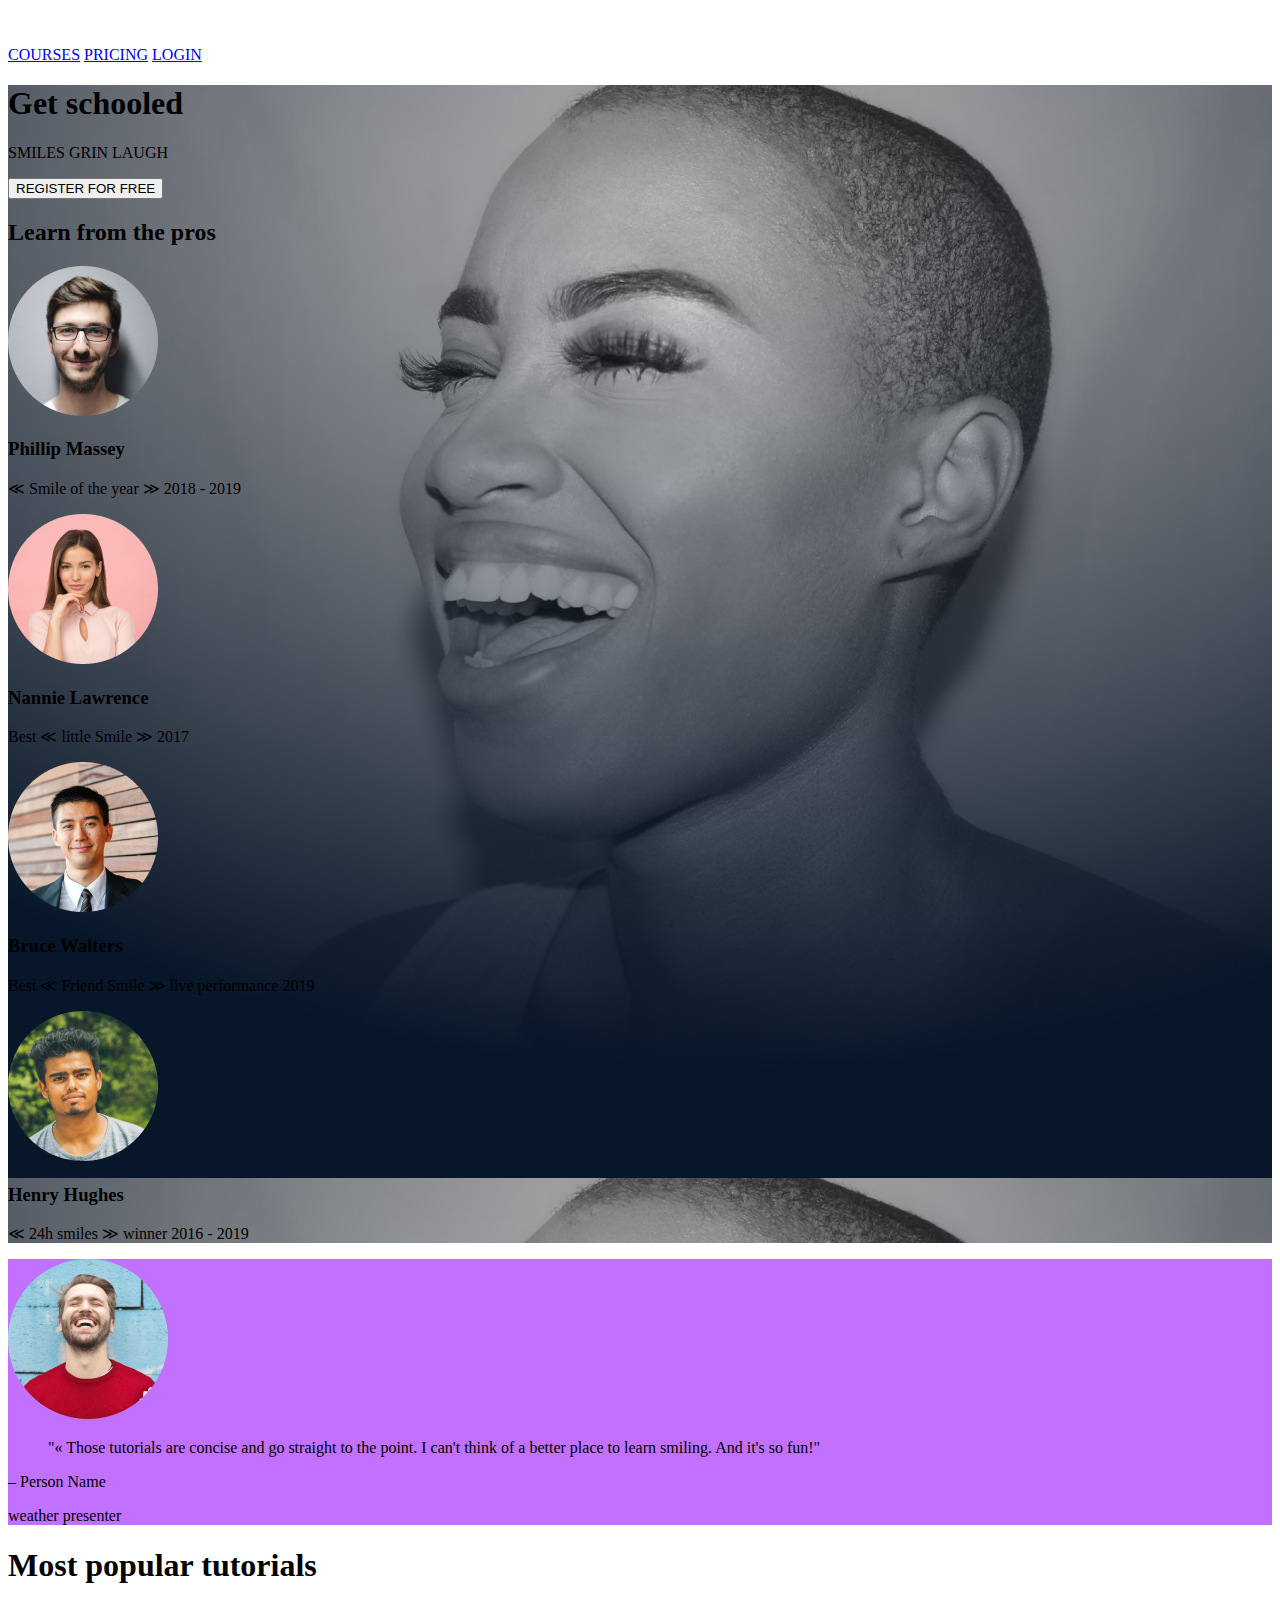
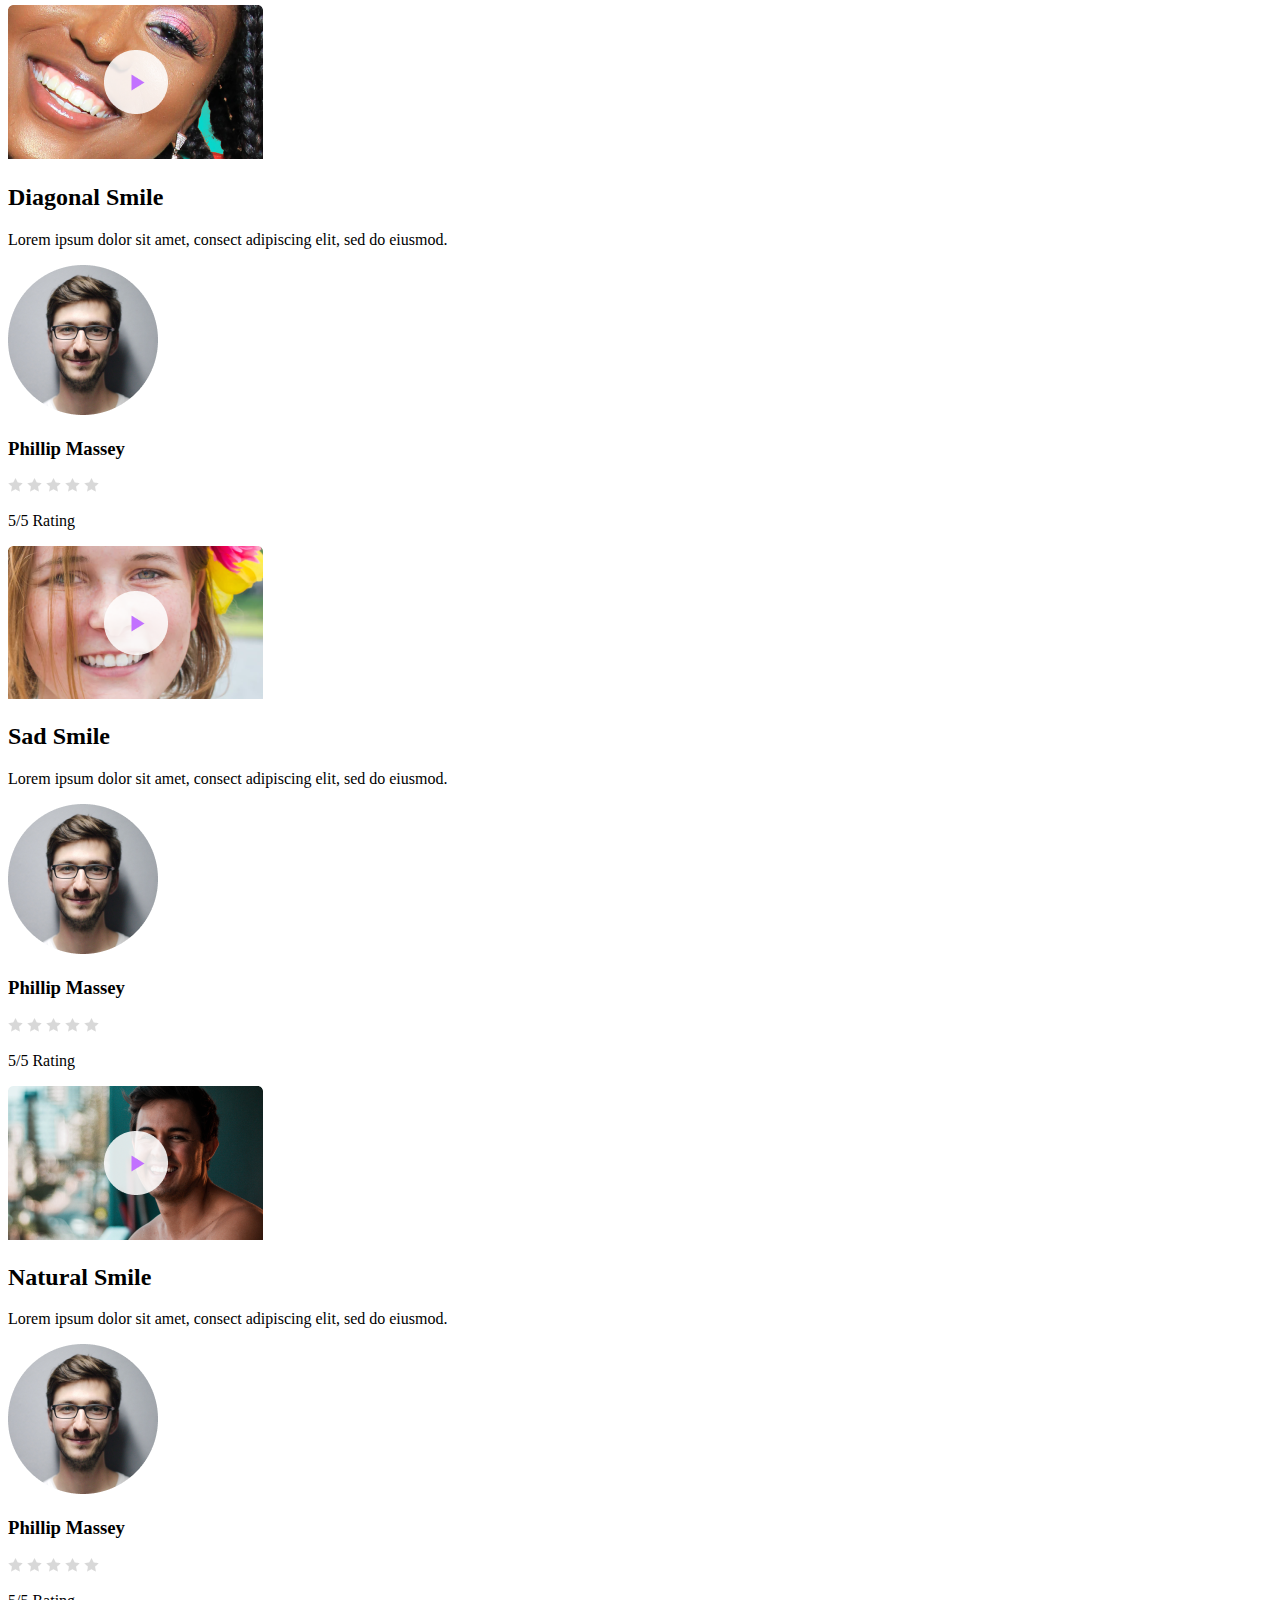
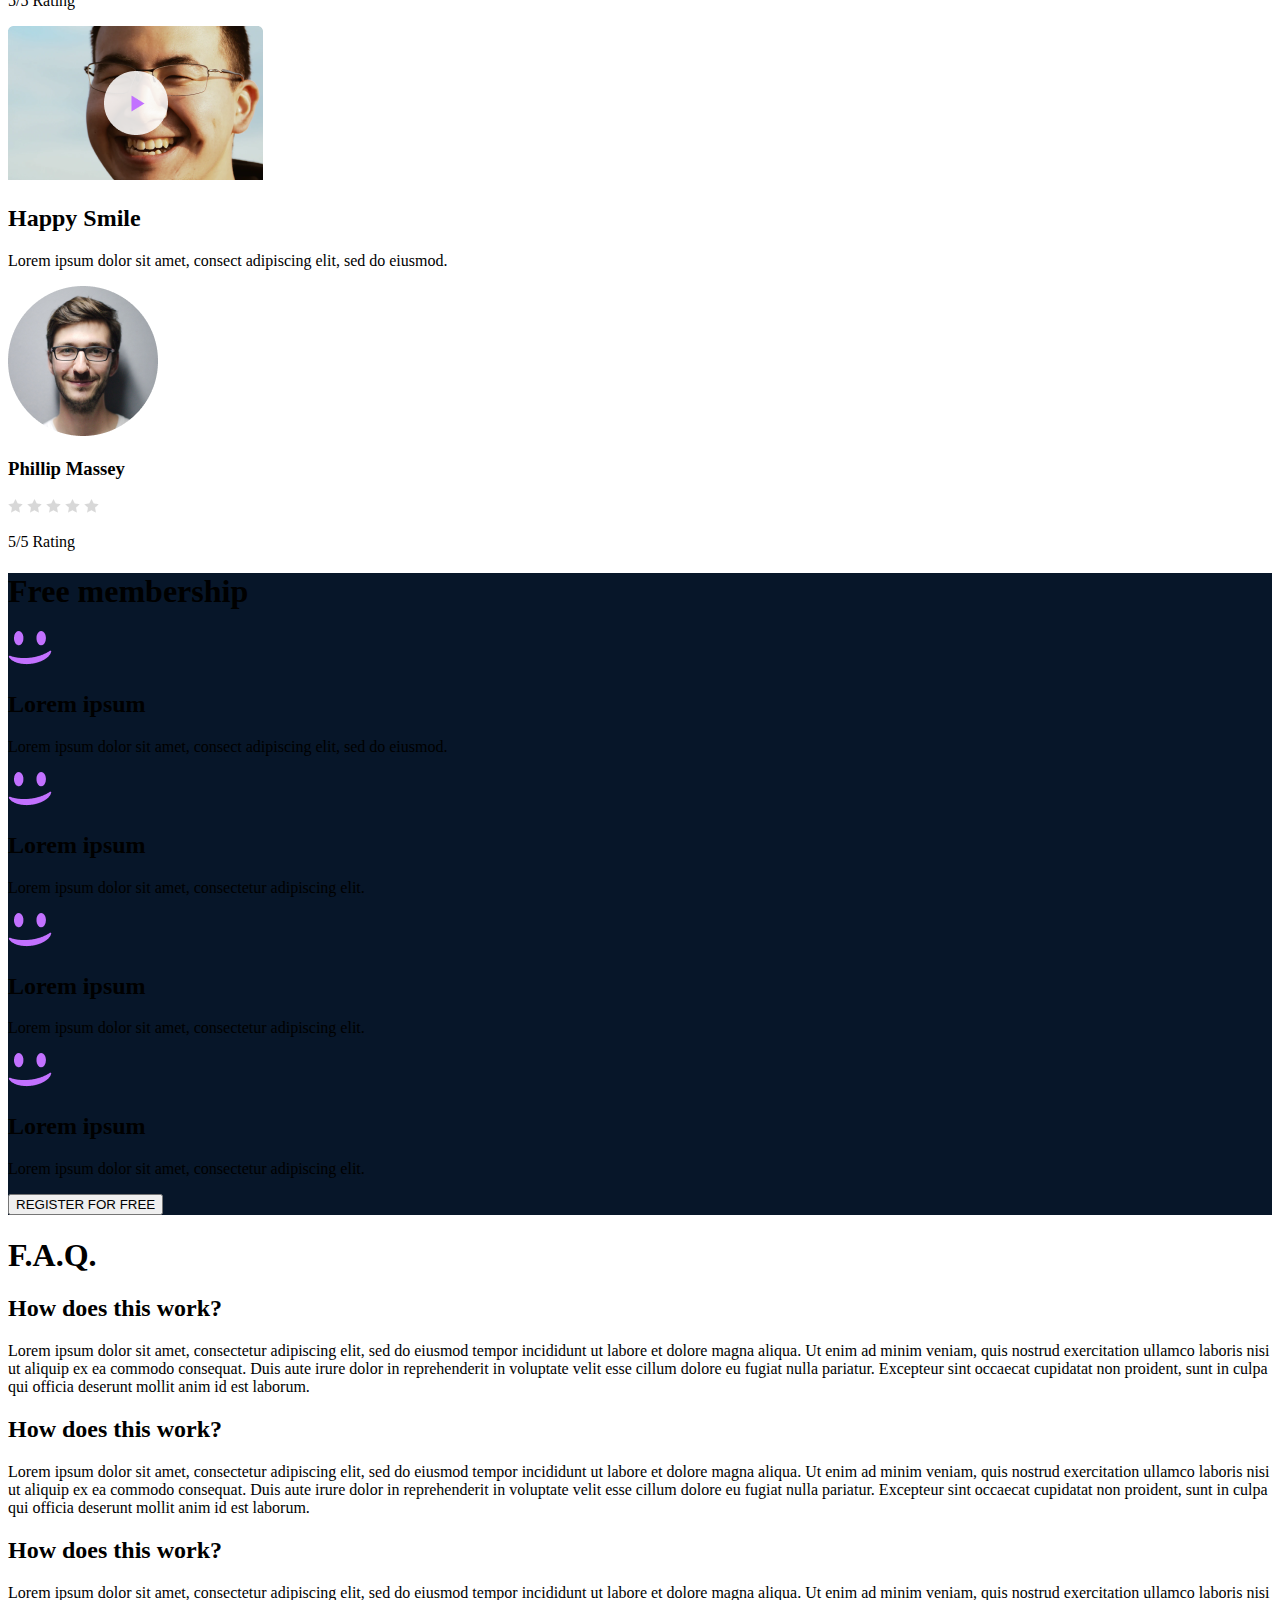
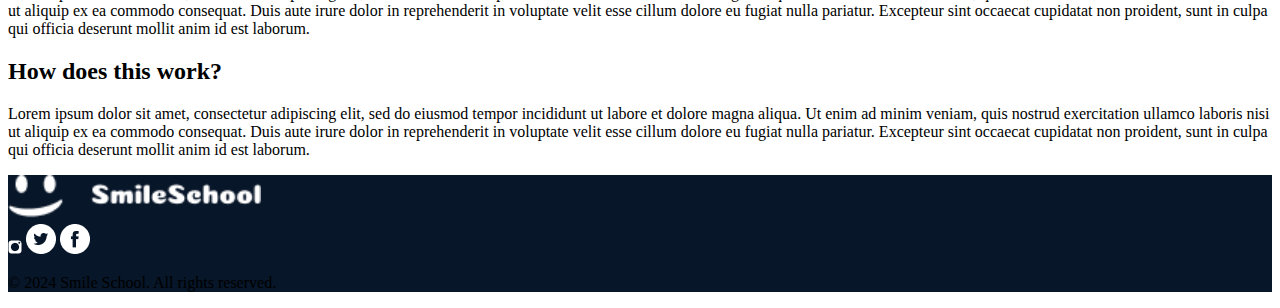
<file: html_advanced/index.html>
<!DOCTYPE html>
<html lang="en">
    <head>
        <meta charset="UTF-8">
        <meta name="viewport" content="width=device-width, initial-scale=1.0">
        <title>Smile School Webpage</title>
    </head>
    <body>
        <header>
            <!-- Clickable logo -->
            <div>
                <a href="#">
                    <img src="./images/logo.png" alt="Website Logo" width="15%">
                </a>
            </div>

            <!-- Navigation links -->
            <div>
                <a href="#Courses">COURSES</a>
                <a href="#Courses">PRICING</a>
                <a href="#Courses">LOGIN</a>
            </div>
        </header>
        <main>
            <section style="background-image: url('images/background.png');">
                <!-- First block: heading, text, and button -->
                <div>
                    <h1>Get schooled</h1>
                    <p>SMILES GRIN LAUGH</p>
                    <button>REGISTER FOR FREE</button>
                </div>
            
                <!-- Second block: heading and four smaller blocks -->
                <div>
                    <h2>Learn from the pros</h2>
                    <div>
                        <!-- First of four blocks -->
                    <div>
                        <img src="./images/phillip.png" alt="phillip">
                        <h3>Phillip Massey</h3>
                        <p>≪ Smile of the year ≫ 2018 - 2019</p>
                    </div>
                        <!-- Second block -->
                    <div>
                        <img src="./images/Nannie.png" alt="Nannie">
                        <h3>Nannie Lawrence</h3>
                        <p>Best ≪ little Smile ≫ 2017</p>
                    </div>
                    <!-- Third block -->
                    <div>
                        <img src="./images/Bruce.png" alt="Bruce ">
                        <h3>Bruce Walters</h3>
                        <p>Best ≪ Friend Smile ≫ live performance 2019</p>
                    </div>
                    <!-- Fourth block -->
                    <div>
                        <img src="./images/Henry.png" alt="Henry">
                        <h3>Henry Hughes</h3>
                        <p>≪ 24h smiles ≫ winner 2016 - 2019</p>
                    </div>
                </div>
            </section>

            <section style="background-image: url('images/background1.png');">
                <div>
                <!-- Image -->
                <img src="./images/quote-author.png" alt="Quote Author">
                </div>
            
                <div>
                <!-- Blockquote for the quote -->
                <blockquote>
                    "« Those tutorials are concise and go straight to the point. I can't think of a better place to learn smiling. And it's so fun!"
                </blockquote>
                <!-- Author name -->
                <p>– Person Name</p>
                <!-- Subtitle or additional text -->
                <p>weather presenter</p>
                </div>
            </section>

            <!-- Videos section -->
            <section>
                <h1>Most popular tutorials</h1>
                <div>
                <!-- First video block -->
                <div>
                    <!-- Video thumbnail -->
                    <img src="./images/tuto_1.png" alt="Video 1 Thumbnail">
                    <h2>Diagonal Smile</h2>
                    <p>Lorem ipsum dolor sit amet, consect adipiscing elit, sed do eiusmod.</p>

                    <!-- Author block -->
                    <div>
                    <img src="./images/phillip.png" alt="Author 1">
                    <h3>Phillip Massey</h3>
                    </div>

                    <!-- Rating block -->
                    <div>
                    <!-- Star images for rating -->
                    <div>
                        <img src="./images/star.png" alt="Star 1">
                        <img src="./images/star.png" alt="Star 2">
                        <img src="./images/star.png" alt="Star 3">
                        <img src="./images/star.png" alt="Star 4">
                        <img src="./images/star.png" alt="Star 5">
                    </div>
                    <p>5/5 Rating</p>
                    </div>
                </div>

                <div>

                    <div>
                        <!-- Video thumbnail -->
                        <img src="./images/tuto_2.png" alt="Video 1 Thumbnail">
                        <h2>Sad Smile</h2>
                        <p>Lorem ipsum dolor sit amet, consect adipiscing elit, sed do eiusmod.</p>
    
                        <!-- Author block -->
                        <div>
                        <img src="./images/phillip.png" alt="Author 1">
                        <h3>Phillip Massey</h3>
                        </div>
    
                        <!-- Rating block -->
                        <div>
                        <!-- Star images for rating -->
                        <div>
                            <img src="./images/star.png" alt="Star 1">
                            <img src="./images/star.png" alt="Star 2">
                            <img src="./images/star.png" alt="Star 3">
                            <img src="./images/star.png" alt="Star 4">
                            <img src="./images/star.png" alt="Star 5">
                        </div>
                        <p>5/5 Rating</p>
                        </div>
                    </div>

                    <div>
                        <!-- Video thumbnail -->
                        <img src="./images/tuto_3.png" alt="Video 1 Thumbnail">
                        <h2>Natural Smile</h2>
                        <p>Lorem ipsum dolor sit amet, consect adipiscing elit, sed do eiusmod.</p>
    
                        <!-- Author block -->
                        <div>
                        <img src="./images/phillip.png" alt="Author 1">
                        <h3>Phillip Massey</h3>
                        </div>
    
                        <!-- Rating block -->
                        <div>
                        <!-- Star images for rating -->
                        <div>
                            <img src="./images/star.png" alt="Star 1">
                            <img src="./images/star.png" alt="Star 2">
                            <img src="./images/star.png" alt="Star 3">
                            <img src="./images/star.png" alt="Star 4">
                            <img src="./images/star.png" alt="Star 5">
                        </div>
                        <p>5/5 Rating</p>
                        </div>
                    </div>
                </div>
                    <!-- Video thumbnail -->
                    <img src="./images/tuto_4.png" alt="Video 1 Thumbnail">
                    <h2>Happy Smile</h2>
                    <p>Lorem ipsum dolor sit amet, consect adipiscing elit, sed do eiusmod.</p>

                    <!-- Author block -->
                    <div>
                    <img src="./images/phillip.png" alt="Author 1">
                    <h3>Phillip Massey</h3>
                    </div>

                    <!-- Rating block -->
                    <div>
                    <!-- Star images for rating -->
                    <div>
                        <img src="./images/star.png" alt="Star 1">
                        <img src="./images/star.png" alt="Star 2">
                        <img src="./images/star.png" alt="Star 3">
                        <img src="./images/star.png" alt="Star 4">
                        <img src="./images/star.png" alt="Star 5">
                    </div>
                    <p>5/5 Rating</p>
                    </div>
                </div>

                </div>
            </section>

            <section style="background-image: url('images/background2.png');">
                <h1>Free membership</h1>
                <div>
                  <!-- First membership item -->
                  <div>
                    <img src="./images/smile.png" alt="Membership Plan 1">
                    <h2>Lorem ipsum</h2>
                    <p>Lorem ipsum dolor sit amet, consect adipiscing elit, sed do eiusmod.</p>
                  </div>
            
                  <!-- Second membership item -->
                  <div>
                    <img src="./images/smile.png" alt="Membership Plan 2">
                    <h2>Lorem ipsum</h2>
                    <p>Lorem ipsum dolor sit amet, consectetur adipiscing elit.</p>
                  </div>
            
                  <!-- Third membership item -->
                  <div>
                    <img src="./images/smile.png" alt="Membership Plan 3">
                    <h2>Lorem ipsum</h2>
                    <p>Lorem ipsum dolor sit amet, consectetur adipiscing elit.</p>
                  </div>
            
                  <!-- Fourth membership item -->
                  <div>
                    <img src="./images/smile.png" alt="Membership Plan 4">
                    <h2>Lorem ipsum</h2>
                    <p>Lorem ipsum dolor sit amet, consectetur adipiscing elit.</p>
                    <button>REGISTER FOR FREE</button>
                  </div>
                </div>
            </section>

            <section>
                <h1>F.A.Q.</h1>
                <div>
                  <!-- First row -->
                  <div>
                    <!-- First item block in the first row -->
                    <div>
                      <h2>How does this work?</h2>
                      <p>Lorem ipsum dolor sit amet, consectetur adipiscing elit, sed do eiusmod tempor incididunt ut labore et dolore magna aliqua. Ut enim ad minim veniam, quis nostrud exercitation ullamco laboris nisi ut aliquip ex ea commodo consequat. Duis aute irure dolor in reprehenderit in voluptate velit esse cillum dolore eu fugiat nulla pariatur. Excepteur sint occaecat cupidatat non proident, sunt in culpa qui officia deserunt mollit anim id est laborum.</p>
                    </div>
            
                    <!-- Second item block in the first row -->
                    <div>
                      <h2>How does this work?</h2>
                      <p>Lorem ipsum dolor sit amet, consectetur adipiscing elit, sed do eiusmod tempor incididunt ut labore et dolore magna aliqua. Ut enim ad minim veniam, quis nostrud exercitation ullamco laboris nisi ut aliquip ex ea commodo consequat. Duis aute irure dolor in reprehenderit in voluptate velit esse cillum dolore eu fugiat nulla pariatur. Excepteur sint occaecat cupidatat non proident, sunt in culpa qui officia deserunt mollit anim id est laborum.</p>
                    </div>
                  </div>
            
                  <!-- Second row -->
                  <div>
                    <!-- First item block in the second row -->
                    <div>
                      <h2>How does this work?</h2>
                      <p>Lorem ipsum dolor sit amet, consectetur adipiscing elit, sed do eiusmod tempor incididunt ut labore et dolore magna aliqua. Ut enim ad minim veniam, quis nostrud exercitation ullamco laboris nisi ut aliquip ex ea commodo consequat. Duis aute irure dolor in reprehenderit in voluptate velit esse cillum dolore eu fugiat nulla pariatur. Excepteur sint occaecat cupidatat non proident, sunt in culpa qui officia deserunt mollit anim id est laborum.</p>
                    </div>
            
                    <!-- Second item block in the second row -->
                    <div>
                      <h2>How does this work?</h2>
                      <p>Lorem ipsum dolor sit amet, consectetur adipiscing elit, sed do eiusmod tempor incididunt ut labore et dolore magna aliqua. Ut enim ad minim veniam, quis nostrud exercitation ullamco laboris nisi ut aliquip ex ea commodo consequat. Duis aute irure dolor in reprehenderit in voluptate velit esse cillum dolore eu fugiat nulla pariatur. Excepteur sint occaecat cupidatat non proident, sunt in culpa qui officia deserunt mollit anim id est laborum.</p>
                    </div>
                  </div>
                </div>
              </section>


        </main>

        <footer style="background-image: url('images/background3.png');">
            <div>
              <!-- Logo and links container -->
              <div>
                <!-- Logo image -->
                <img src="./images/logo.png" width="20%" alt="Footer Logo">
                
                <!-- Block for images with links -->
                <div>
                  <a href="#"><img src="./images/instagram.png" alt="Instagram"></a>
                  <a href="#"><img src="./images/x.png" alt="x"></a>
                  <a href="#"><img src="./images/fabebook.png" alt="facebook"></a>
                </div>
              </div>
              
              <!-- Additional text -->
              <p>&copy; 2024 Smile School. All rights reserved.</p>
            </div>
          </footer>
      
    </body>
</html>
</file>
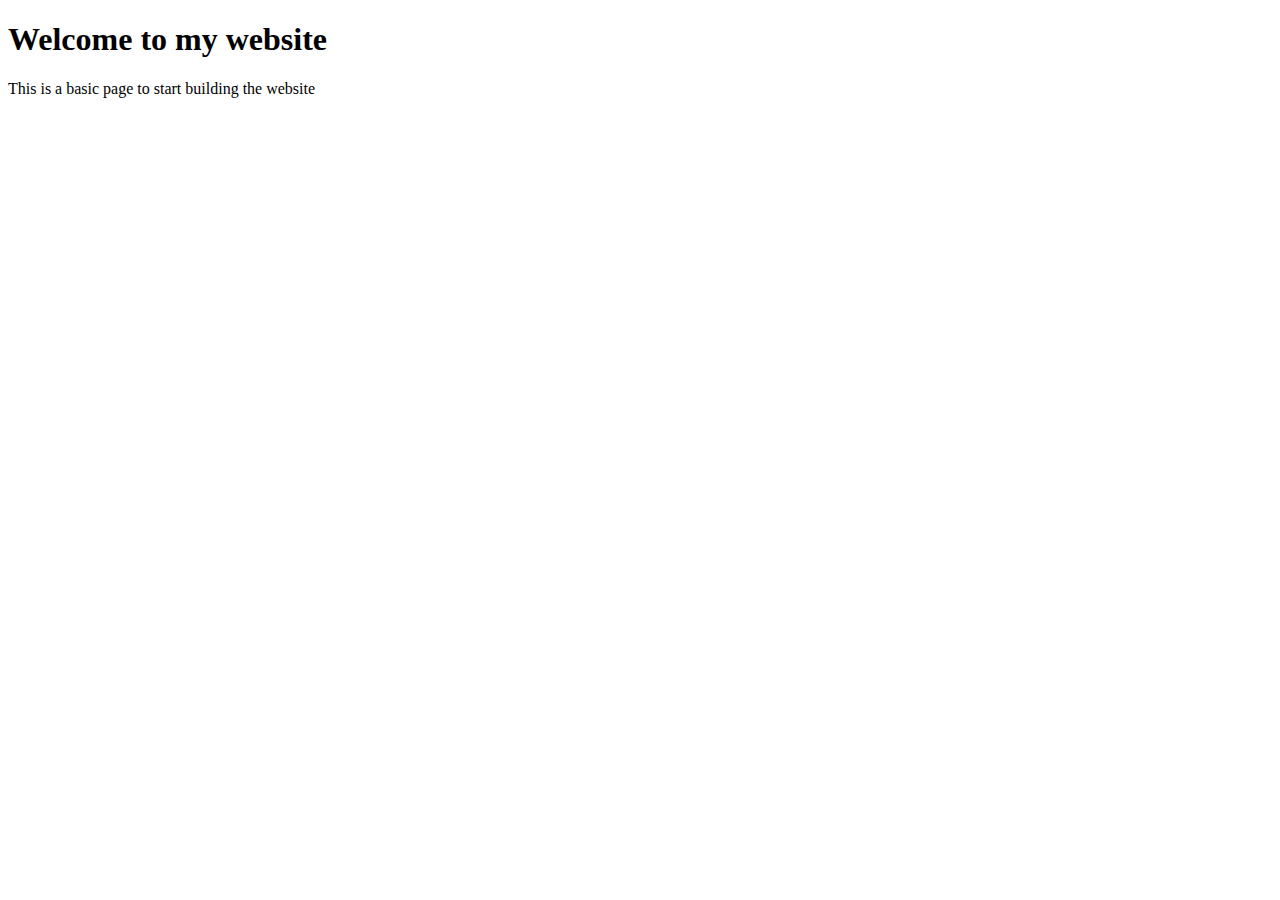
<file: base_index.html>
<!DOCTYPE html>
    <head>
        <title>Base Page</title>
        <meta charset="utf-8">
    </head>
    <body>
        <h1>Welcome to my website</h1>
        <p>This is a basic page to start building the website</p>
    </body>
</html>
</file>
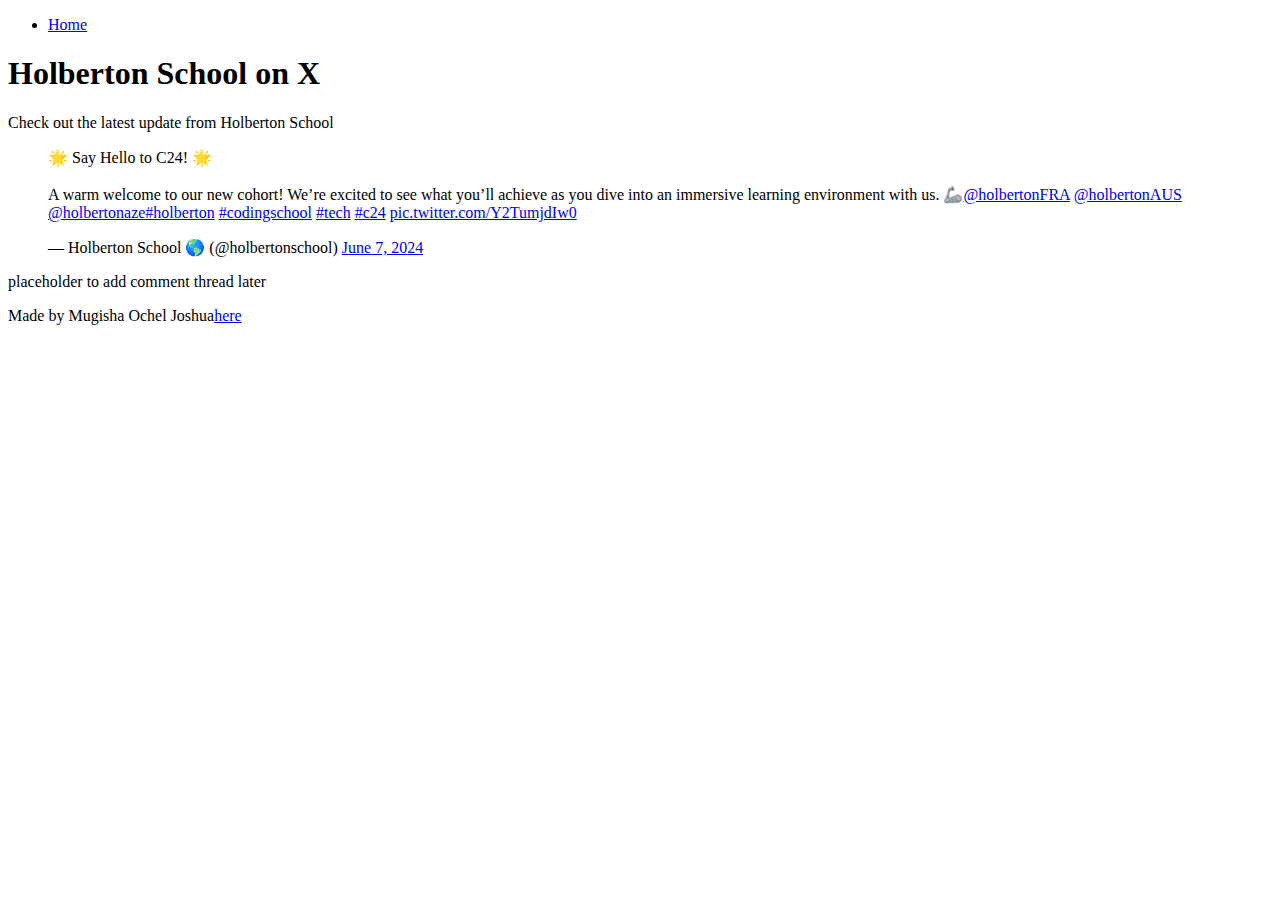
<file: html_basic/tweets.html>
<!doctype html>
<html>
    <head>
        <title>ALU web development</title>
        <meta charset="utf-8">
    </head>
    <body>
        <header>
            <ul>
                
                <li><a href="index.html">Home</a></li>
                
            </ul>
        </header>
        <main>
            <article>
                <h1>Holberton School on X</h1>
                <p>Check out the latest update from Holberton School</p>
                <blockquote class="twitter-tweet"><p lang="en" dir="ltr">🌟 Say Hello to C24! 🌟<br><br>
                    A warm welcome to our new cohort! We’re excited to see what you’ll achieve as you dive 
                    into an immersive learning environment with us. 
                    🦾<a href="https://twitter.com/HolbertonFRA?ref_src=twsrc%5Etfw">@holbertonFRA</a> 
                    <a href="https://twitter.com/HolbertonAUS?ref_src=twsrc%5Etfw">@holbertonAUS</a> <a href="https://twitter.com/holbertonaze?ref_src=twsrc%5Etfw">@holbertonaze</a><a href="https://twitter.com/hashtag/holberton?src=hash&amp;ref_src=twsrc%5Etfw">#holberton</a> <a href="https://twitter.com/hashtag/codingschool?src=hash&amp;ref_src=twsrc%5Etfw">#codingschool</a> <a href="https://twitter.com/hashtag/tech?src=hash&amp;ref_src=twsrc%5Etfw">#tech</a> <a href="https://twitter.com/hashtag/c24?src=hash&amp;ref_src=twsrc%5Etfw">#c24</a> <a href="https://t.co/Y2TumjdIw0">pic.twitter.com/Y2TumjdIw0</a></p>&mdash; Holberton School 🌎 (@holbertonschool) <a href="https://twitter.com/holbertonschool/status/1799111848454713479?ref_src=twsrc%5Etfw">June 7, 2024</a></blockquote> <script async src="https://platform.twitter.com/widgets.js" charset="utf-8"></script>
            </article>

            <aside>
                <p>placeholder to add comment thread later</p>
            </aside>
        </main>
        <footer>
            <p>Made by Mugisha Ochel Joshua<a href="https://github.com/Mugisha-Joshua" target="_blank">here</a></p>
        </footer>
    </body>
</html>
</file>
